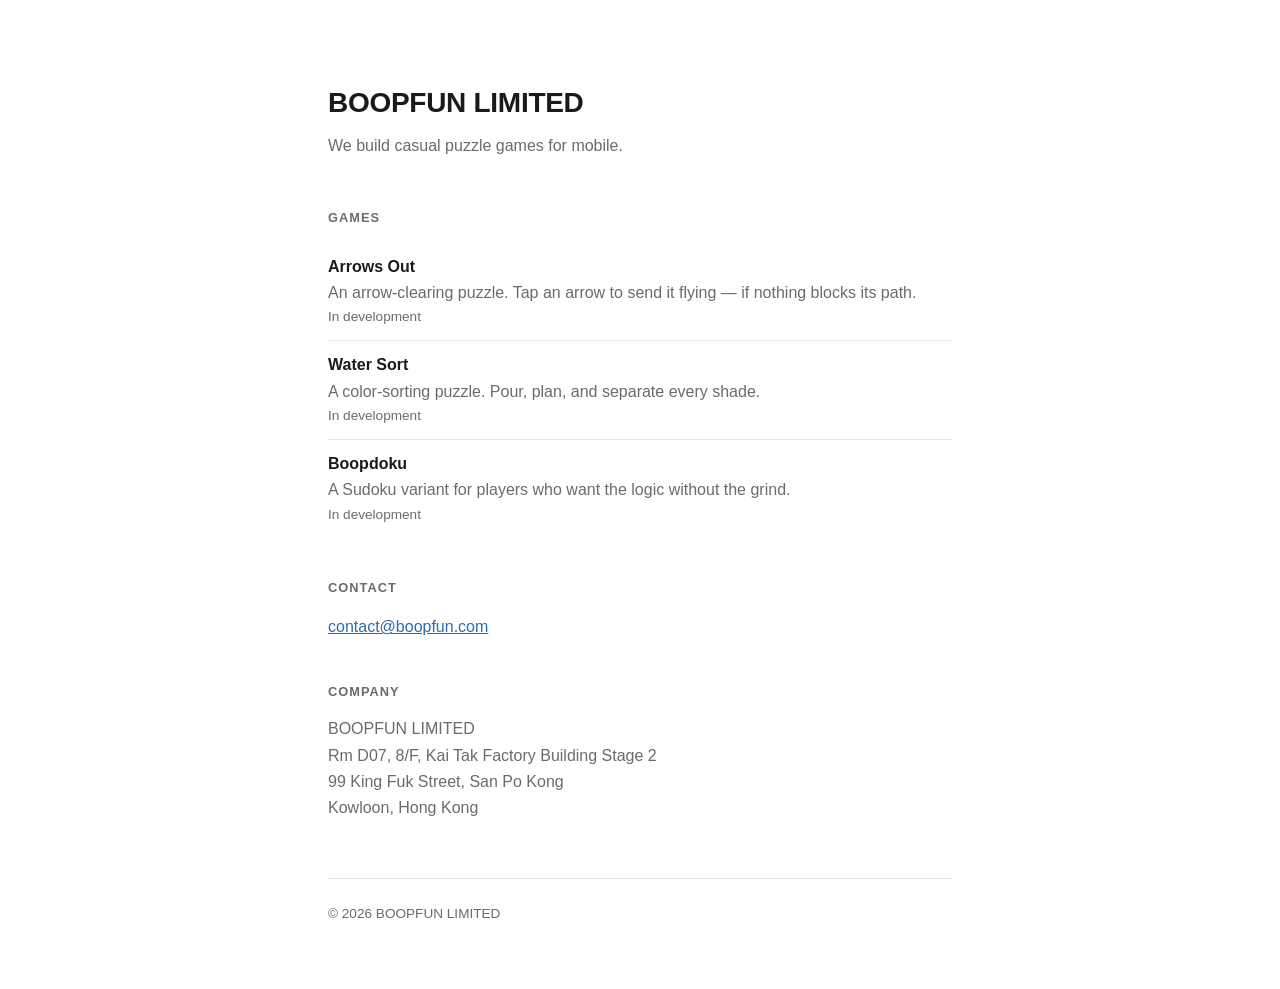
<file: index.html>
<!doctype html>
<html lang="en">
<head>
<meta charset="utf-8">
<meta name="viewport" content="width=device-width, initial-scale=1">
<title>BOOPFUN LIMITED</title>
<meta name="description" content="BOOPFUN LIMITED builds casual puzzle games for mobile.">
<style>
  :root {
    --bg: #ffffff; --fg: #1a1a1a; --muted: #6b6b6b; --line: #e5e5e5; --accent: #2b6cb0;
  }
  @media (prefers-color-scheme: dark) {
    :root { --bg: #16181c; --fg: #e8e8e8; --muted: #9a9a9a; --line: #2c2f36; --accent: #7aa7d9; }
  }
  * { box-sizing: border-box; }
  body {
    margin: 0; background: var(--bg); color: var(--fg);
    font: 16px/1.65 -apple-system, BlinkMacSystemFont, "Segoe UI", Roboto, "Helvetica Neue", Arial, sans-serif;
    -webkit-font-smoothing: antialiased;
  }
  main { max-width: 42rem; margin: 0 auto; padding: 5rem 1.5rem 4rem; }
  h1 { font-size: 1.75rem; letter-spacing: -0.01em; margin: 0 0 0.4rem; }
  .tag { color: var(--muted); margin: 0 0 3rem; }
  h2 { font-size: 0.8rem; text-transform: uppercase; letter-spacing: 0.08em;
       color: var(--muted); font-weight: 600; margin: 2.5rem 0 0.9rem; }
  ul { list-style: none; padding: 0; margin: 0; }
  li { padding: 0.7rem 0; border-bottom: 1px solid var(--line); }
  li:last-child { border-bottom: 0; }
  .name { font-weight: 600; }
  .desc { color: var(--muted); }
  .status { color: var(--muted); font-size: 0.85rem; }
  a { color: var(--accent); }
  address { font-style: normal; color: var(--muted); }
  footer { margin-top: 3.5rem; padding-top: 1.5rem; border-top: 1px solid var(--line);
           color: var(--muted); font-size: 0.85rem; }
</style>
</head>
<body>
<main>
  <h1>BOOPFUN LIMITED</h1>
  <p class="tag">We build casual puzzle games for mobile.</p>

  <h2>Games</h2>
  <ul>
    <li>
      <div class="name">Arrows Out</div>
      <div class="desc">An arrow-clearing puzzle. Tap an arrow to send it flying — if nothing blocks its path.</div>
      <div class="status">In development</div>
    </li>
    <li>
      <div class="name">Water Sort</div>
      <div class="desc">A color-sorting puzzle. Pour, plan, and separate every shade.</div>
      <div class="status">In development</div>
    </li>
    <li>
      <div class="name">Boopdoku</div>
      <div class="desc">A Sudoku variant for players who want the logic without the grind.</div>
      <div class="status">In development</div>
    </li>
  </ul>

  <h2>Contact</h2>
  <p><a href="mailto:contact@boopfun.com">contact@boopfun.com</a></p>

  <h2>Company</h2>
  <address>
    BOOPFUN LIMITED<br>
    Rm D07, 8/F, Kai Tak Factory Building Stage 2<br>
    99 King Fuk Street, San Po Kong<br>
    Kowloon, Hong Kong
  </address>

  <footer>&copy; 2026 BOOPFUN LIMITED</footer>
</main>
</body>
</html>
</file>
